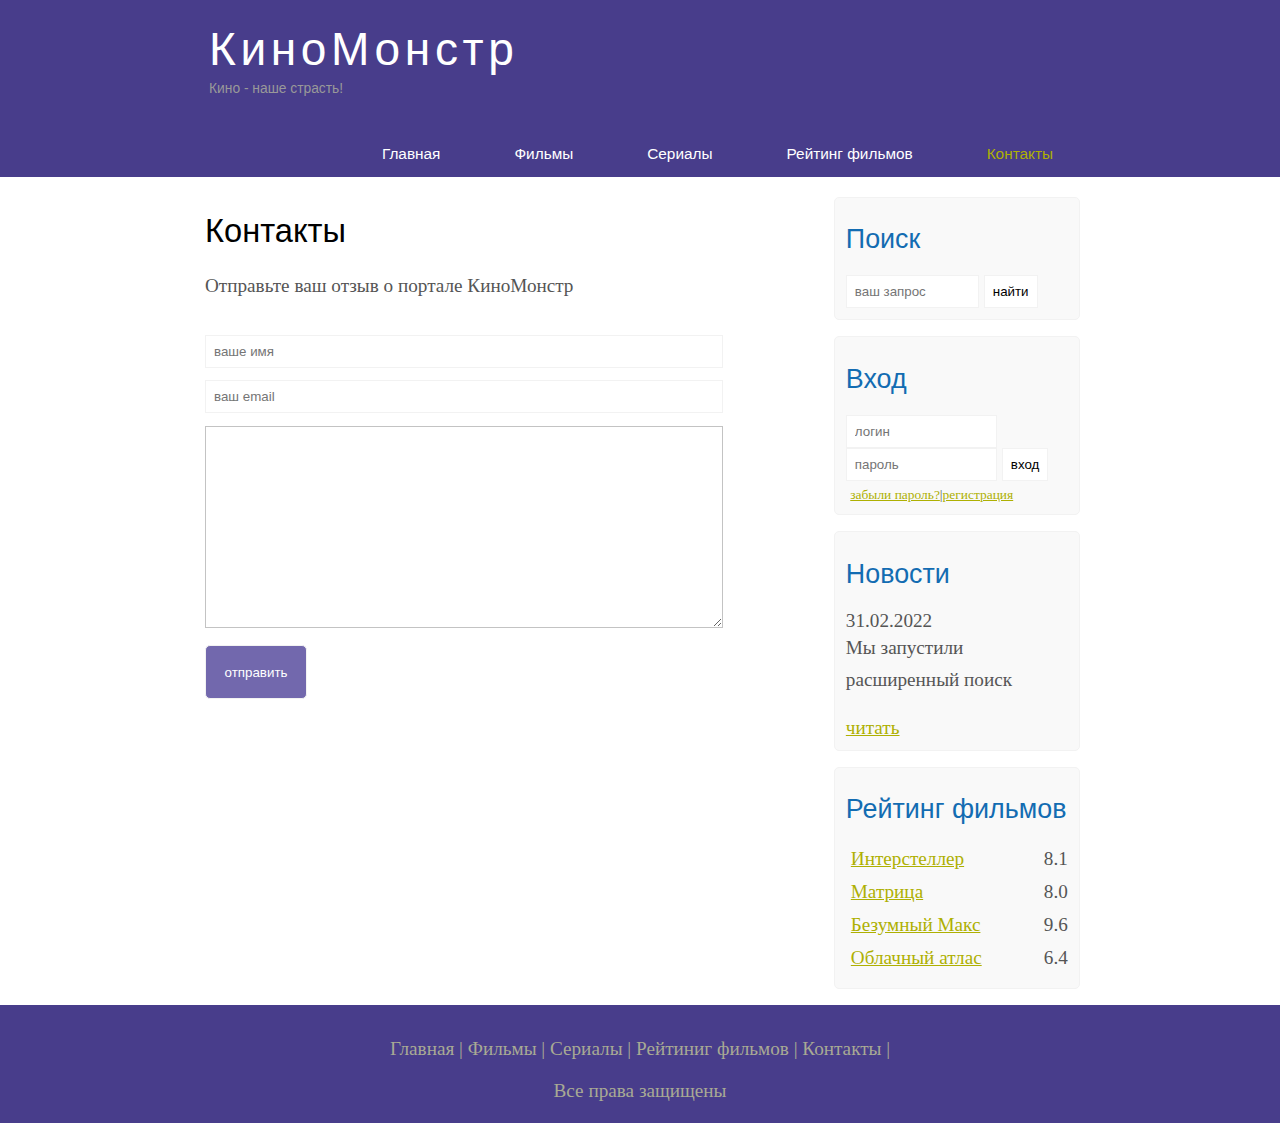
<file: contact.html>
<!DOCTYPE html>
<html lang="en">
<head>
	<meta charset="UTF-8">
	<meta name="description" content="Киномонстр - это портал о кино">
	<meta name="keyword" content="фильмы, фильмы онлайн, смотреть онлайн, фильмдер" >
	<link rel="stylesheet" type="text/css" href="assets/css/style.css">
	<title>КиноМонстр</title>
</head>
<! -- ######################################################################################################################### --> 
<body>
<div class="main">
	<div class="header"> 
<! -- ######################################################################################################################### -->
		<div class="logo">
			<div class="logo_text">
				
			<h1><a href="index.html">КиноМонстр</a></h1>
			<h2>Кино - наше страсть!</h2>
			</div>
		</div>
		<div class="menubar">
			<ul class="menu">
				<li ><a href="index.html">Главная</a></li>
				<li><a href="films.html">Фильмы</a></li>
				<li><a href="serials.html">Сериалы</a></li>
				<li><a href="rating.html">Рейтинг фильмов</a></li>
				<li class="selected"><a href="#">Контакты</a></li>
			</ul>
		</div>
		</div>
<! -- ######################################################################################################################### -->

		<div class="site_content">
			<div class="sidebar_container">
				<div class="sidebar">
					<h2>Поиск</h2>
					<form method="post" action="#" id="search_form">
						<input type="search"  name="search_field" placeholder="ваш запрос">
						<input type="submit"  class="btn" value="найти">
					</form>
				</div>
<! -- ######################################################################################################################### -->
				<div class="sidebar">
					<h2>Вход</h2>
                     <form method="post" action="#" id="login">
                     	<input type="text" name="login_field" placeholder="логин"/>
                     	<input type="password" name="password_field" placeholder="пароль"/>
                     	<input type="submit" class="btn" value="вход"/>
                     	<div class="lables_passreg_text">
                     		<span><a href="#">забыли пароль?</a></span>|<span><a href="#">регистрация</a></span>
                     	</div>
                    </form>
				</div>
<! -- ######################################################################################################################### -->
				<div class="sidebar">
					<h2>Новости</h2>
					<span>31.02.2022</span>
					<p>Мы запустили расширенный поиск</p>
					<a href="#" >читать</a>
				</div>
<! -- ######################################################################################################################### -->		
				<div class="sidebar">
					<h2>Рейтинг фильмов</h2>
					<ul>
						<li><a href="show.html">Интерстеллер</a><span class="rating_sidebar">8.1</span></li>
						<li><a href="#">Матрица</a><span class="rating_sidebar">8.0</span></li>
						<li><a href="#">Безумный Макс</a><span class="rating_sidebar">9.6</span></li>
						<li><a href="#">Облачный атлас</a><span class="rating_sidebar">6.4</span></li>
					</ul>
				</div>
			</div>
<! -- ######################################################################################################################### -->
			





              <div class="content">
				
				<h1>Контакты</h1>
				<p>Отправьте ваш отзыв о портале КиноМонстр</p>
	
				<div class="send send_contact">	
					<form method="post" action="#" id="contact">
						<input type="text" name="review_name" placeholder="ваше имя">
						<input type="text" name="review_email" placeholder="ваш email">
						<textarea name="review_text"></textarea>
						<input class="btn" type="submit" value="отправить">
					</form>
				</div>
             </div>

			</div>
	</div>	
<! -- ######################################################################################################################### -->
	<div class="footer">
		<p>
			<a href="index.html">Главная</a> |
			<a href="films.html">Фильмы</a> |
			<a href="serials.html">Сериалы</a> |
			<a href="rating.html">Рейтиниг фильмов</a> |
			<a href="#">Контакты</a> |
		</p>
		<p>Все права защищены</p>
	</div>
<! -- ######################################################################################################################### -->
</div>
</body>
</html>
</file>
<file: assets/css/style.css>
*{
	margin: 0px;
	padding: 0px;
}
body{
	font-size: 1.2em;
	background-color: #fff;
	color: #555;
}
p{
	padding: 0 0 20px 0;
	line-height: 1.7em;
}
input[type='text'],input[type='password'],input[type='search']{
color: #5d5d5d;
width: 60%;
padding: 8px;
}
input, textarea{
	outline: none;
	border: none;
	border: solid 1px #f2f2f2;
}
h1, h2 {
	font: normal 170% 'century gothic', arial;
	margin: 0 0 15px 0;
	padding: 15px 0 5px 0;
	color: #000;
}
h2{
	font-size: 140%;
}
a, a:hover{
	outline: none;
	text-decoration: underline;
	color: #aeb002;
}
ul{
	margin: 2px 0 22px 17px;
}
ul li{
	margin: 0 0 6px 0;
	padding: 0 0 4px 5px;
	line-height: 1.5em;
}
.header	{
	background-color: darkslateblue;
    height: 177px;
    font-size: 0.8em;
    margin-left: 0px;
    margin-right: 0px;
    min-width: 900px;
}
.main, .logo, .menubar, .site_content, .footer{
	margin-right: auto;
	margin-left: auto;
}
.logo{
	width: 880px;
	padding-bottom: 40px;
}
.logo h1, .logo h2{
	font: normal 300% 'century gohic', arial, sans-serif ;
	margin: 0 0 0 9px;
}
.logo_text h1, .logo_text h1 a, .logo_text h1 a:hover{
	padding: 22px 0 0 0;
	color: #fff;
	letter-spacing: 0.1em;
	text-decoration: none;
}
.logo_text h2{
	font-size: 0.9em;
	padding: 4px 0 0 0;
	color: #999;
}
.menubar{
	width: 900px;
	height: 46px;
}
ul.menu{
	float: right;
}
ul.menu li{
	float: left;
	padding: 0 0 0 9px;
	list-style: none;
	margin: 1px 2px 0 0;
}
ul.menu li a {
  font: normal 100% 'trebuchet ms', sans-serif;
  display: block;
  height: 20px;
  padding: 6px 35px 5px 28px;
  color: #fff;
  text-decoration: none;
}
ul.menu li.selected a {
	color: #aeb002;
}
ul.menu li a:hover {
	color:#e4ec04 ;
}
hr{
	border: solid 1px #f3f3f3;
}
.site_content{
	width: 880px;
	overflow: hidden;
	margin: 20px auto 0 auto;
	background-color: white;
}
.sidebar_container{
	float: right;
	width: 224px;
}
.sidebar{
	float: right;
	width: 222px;
	padding: 5%;
	margin: 0 0 16px 0;
	border: solid 1px #f2f2f2;
	border-radius: 5px;
	background-color: #f9f9f9;
}
.btn{
	padding: 8px;
	background-color: white;
	cursor: pointer;
}
.sidebar h2{
	color: #136cb2;
}
.lables_passreg_text{
	font-size: 0.7em;
	margin-top: 3%;
	margin-left: 2%;
}
.sidebar ul{
	margin: 0;
}
.sidebar ul li{
	list-style-type: none;
	margin: 0 0 0 0;
}
.sidebar .rating_sidebar{
	float: right;
}

.content{
	text-align: left;
	width: 620px;
	padding: 0 0 0 5px;
	float: left;
}
.content a{
	text-decoration: none;
}
.films_block {
  margin-bottom: 5%;
}

.films_block img {
  border-radius: 5px;
  border: solid 5px #dad7d5;
  width: 22%;
}
.posts .posts_content{
	font-size: 0.8em;
}

.info_film_page{
	margin-top: 2%;
	margin-bottom: 4%;
}

.info_film_page .label{
	font-size: 1.2em;
}
.info_film_page .value{
	font-size: 1em;
	color: #49945a;
	margin-right: 4%;
	
}

.description_film{
	margin-bottom: 15%;

}
.description_film img{
	float: left;
	margin-right: 2%;
	border-radius: 5px;
	border: solid 5px #dad7d5;
}
.reviews{
	margin-bottom: 4%;
	font-size: 0.9em;
}
.reviews .review_name{
background-color: #7268ad;
color: white;
padding: 1%;
border-top-left-radius:5px ;
border-top-right-radius:5px ;
}
.reviews .review_text{
	padding-top:2% ;
	padding-bottom: 2%;
	padding-left: 2%;
}

.send{
	margin-bottom: 4%;
}
.send input[text="text"], textarea{
	border: solid 1px #c3c3c3;
	margin-bottom: 2%;
}
.send input[typer="text"] {
  width: 98%;
}
.send textarea {
	margin-top: 2%;
	width: 624px;
	height: 200px;
}
.send input[type="submit"]{
	background-color: #7268ad;
	padding:3%;
	color: white;
	border-radius: 5px;
}


.send_contact input[type="text"] {
  width: 500px;
  margin-top: 2%;
}

.send_contact textarea {
  width: 516px;
}

.info_film {
	margin-bottom: 5%;
	background-color: #f9f9f9;
	padding: 5%;
	height: 270px;
}
.info_film img{
	float: left;
	margin-right:2% ;
	border-radius: 5px;
	border: solid 5px #dad7d5;
	width: 25%;
}
.button{
	background-color: #7268ad;
	padding: 2%;
	color: white;
	border-radius: 5px;
	float: right;
	margin-top: 5%;
	clear: both;
	font-size: 0.8em;
}

.button a{
	color: white;
}

table{
	width: 100%;
	border: solid 1px #f4f4f4;
}
td{
	padding: 2%;
	border: solid 1px #f4f4f4;
}
td img {
	width: 60px;
	vertical-align: middle;
}
.center{
	text-align: center;
}
.rating{
	font-weight: bold;
}

.footer{
	width: 100%;
	height: 100%;
	padding: 28px 0 5px 0;
	text-align: center;
	background-color: darkslateblue;
	color: #a8aa94;
	margin-left: 0px;
	margin-right: 0px;
	min-width: 900px;
}
.footer a{
	color: #a8aa94;
	text-decoration: none;
}
.footer a:hover{
	color:#fff;
	text-decoration: none;
}
.footer p{
	padding: 0 0 10px 0;

}
/* CSS mobile */
@media only screen
and (min-device-width : 320px)
and (max-device-width : 568px){
	.header{
		background-color: #257965;
		min-width: 100%;
		height: 20%;
		text-align: center;

	}
	.logo{
		width: 100%;

	}
	.site_content{
		width: 100%;
	}

	.menubar{
		width: 100%;
		height: 100%;
	}
	.site_content{
		width: 100%;
		text-align: center;
	}
	.sidebar_container{
		display:none;
	}
	.footer{
		display: none;
	}
	ul.menu{
		float: none;
	}
	ul.menu li{
		margin: 0;
		padding: 0;
		float: none;
	}
	.logo h1 {
		font: normal 235% 'century gothic', arial, sans-serif;
	}
	.logo h2 {
		font: normal 100% 'century gothic', arial, sans-serif;
		color: white;
	}
	.content h1, h2{
		font: normal 110% 'century gothic', arial;
	}
	
	}
}
</file>
